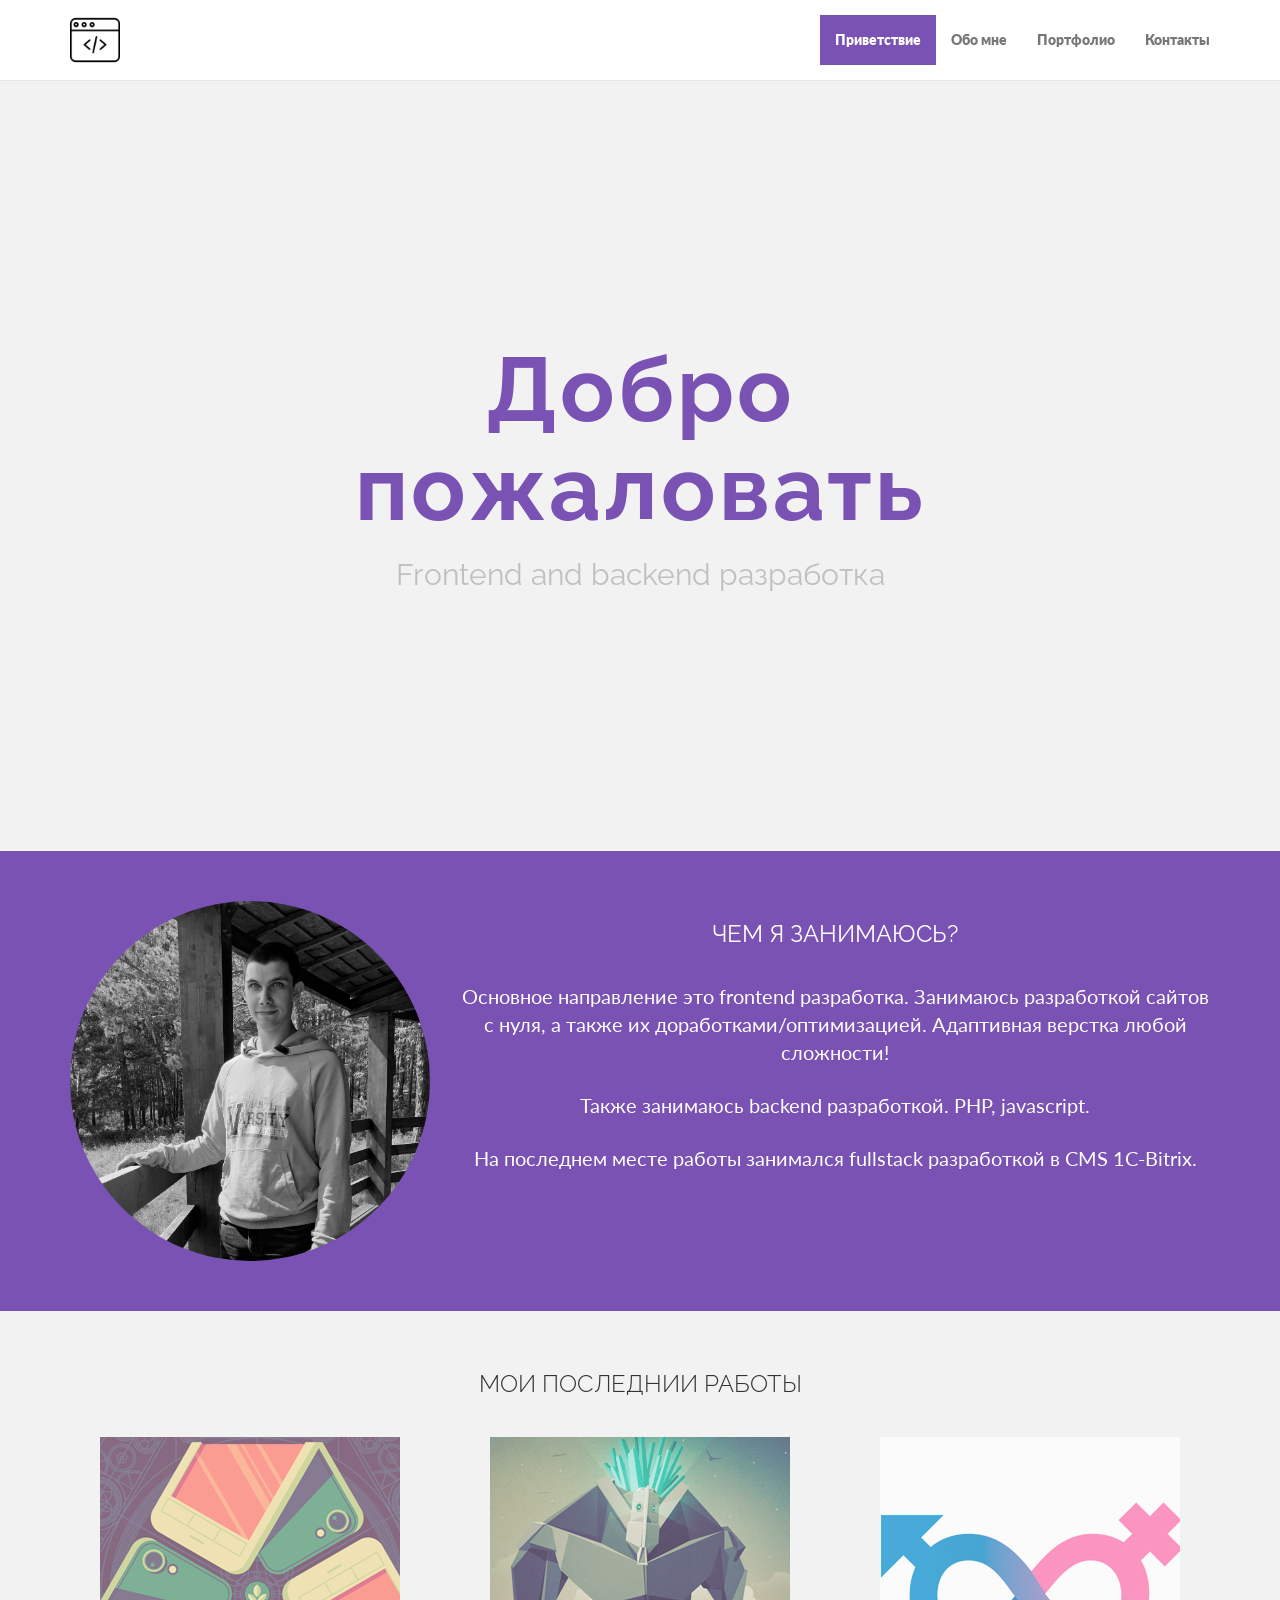
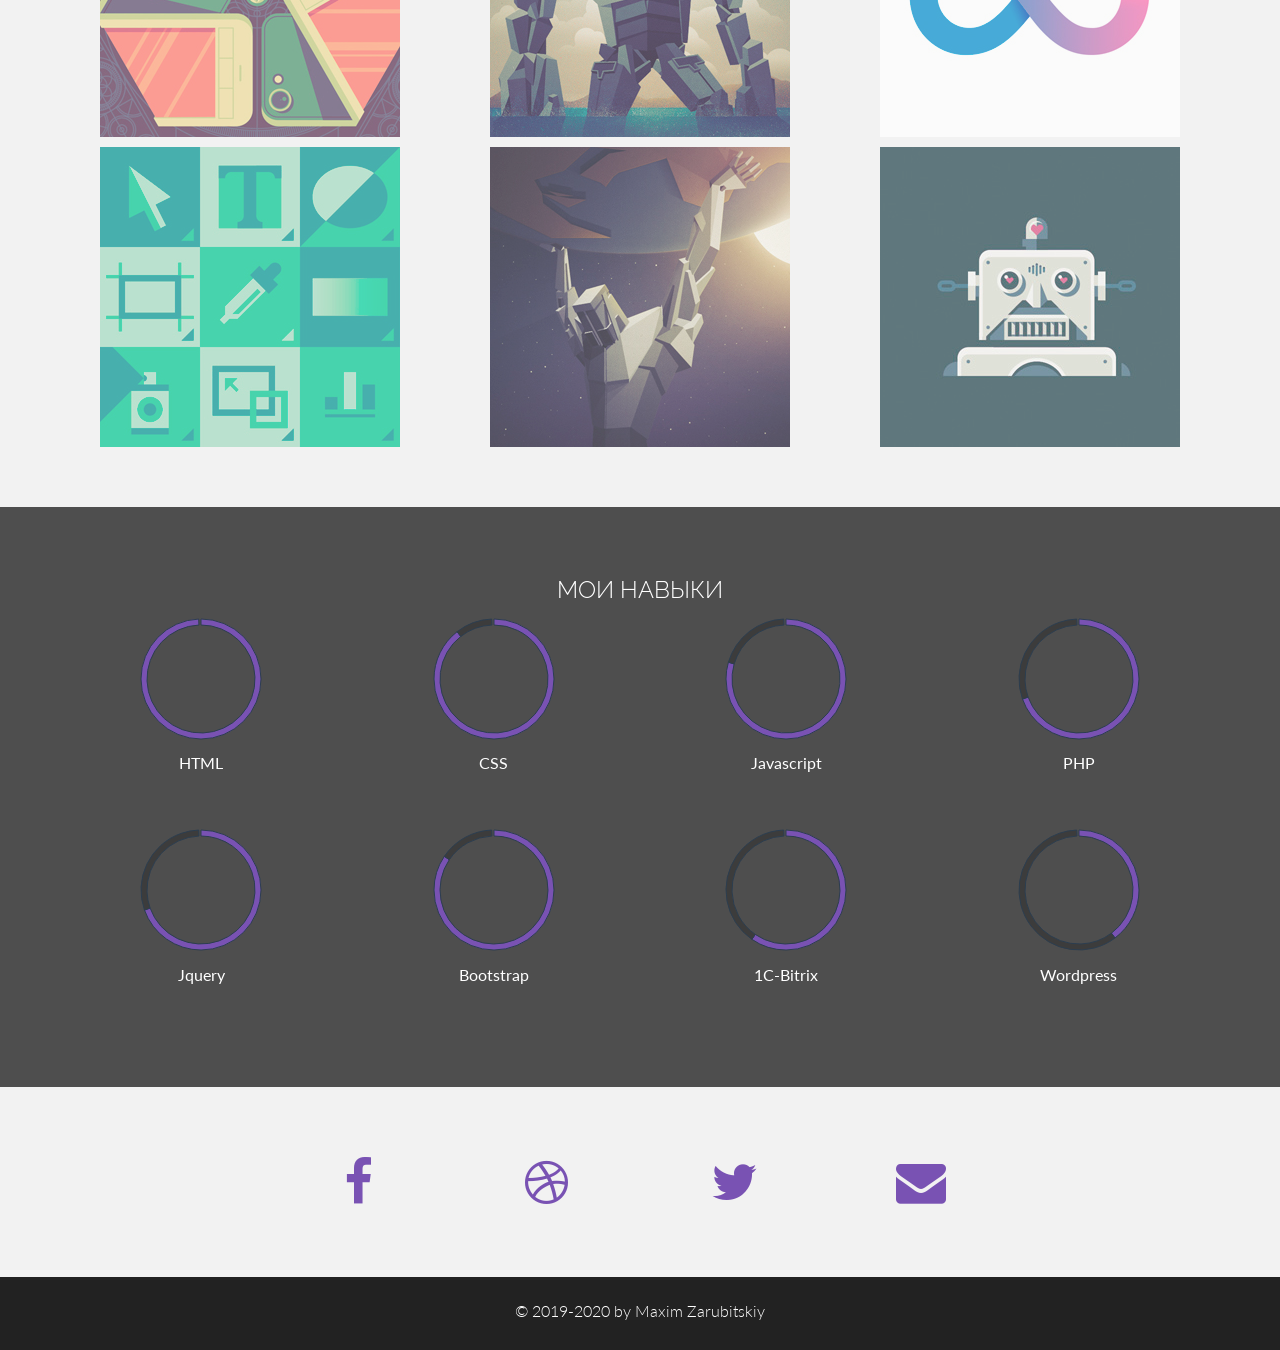
<file: index.html>
<!DOCTYPE html>
<html lang="ru">

<head>
  <meta charset="utf-8">
  <title>Портфолио Зарубицкого Максима</title>
  <meta content="width=device-width, initial-scale=1.0" name="viewport">
  <meta content="" name="keywords">
  <meta content="" name="description">

  <!-- Favicons -->
  <link href="img/favicon.png" rel="icon">

  <!-- Google Fonts -->
  <link href="https://fonts.googleapis.com/css?family=Lato:300,400,700,900|Raleway:400,300,700,900" rel="stylesheet">

  <!-- Bootstrap CSS File -->
  <link href="lib/bootstrap/css/bootstrap.min.css" rel="stylesheet">

  <!-- Libraries CSS Files -->
  <link href="lib/font-awesome/css/font-awesome.min.css" rel="stylesheet">

  <!-- Main Stylesheet File -->
  <link href="css/style.css" rel="stylesheet">

</head>

<body data-spy="scroll" data-offset="80" data-target="#thenavbar">

  <div id="thenavbar" class="navbar navbar-default navbar-fixed-top">
    <div class="container">
      <div class="navbar-header">
        <button type="button" class="navbar-toggle" data-toggle="collapse" data-target=".navbar-collapse">
          <span class="icon-bar"></span>
          <span class="icon-bar"></span>
          <span class="icon-bar"></span>
        </button>
        <a class="navbar-brand" href="#">
          <img src="img/logo.png" alt="Web Development">
        </a>
      </div>
      <div class="navbar-collapse collapse">
        <ul class="nav navbar-nav navbar-right">
          <li class="active"><a href="#hello" class="smoothscroll">Приветствие</a></li>
          <li><a href="#about_me" class="smoothscroll">Обо мне</a></li>
          <li><a href="#portfolio" class="smoothscroll">Портфолио</a></li>
          <li><a href="#contact" class="smoothscroll">Контакты</a></li>
        </ul>
      </div>
    </div>
  </div>

  <section id="hello">
    <div class="container">
      <div class="row">
        <div class="col-lg-8 col-lg-offset-2 centered">
          <h1>Добро пожаловать</h1>
          <h2>Frontend and backend разработка</h2>
        </div>
      </div>
    </div>
  </section>

  <section id="about_me">
    <div class="container">
      <div class="row">
        <div class="col-lg-4 centered photo">
          <img src="img/I.jpg" alt="Максим Зарубицкий">
        </div>
        <div class="col-lg-8 centered">
          <h3>ЧЕМ Я ЗАНИМАЮСЬ?</h3>
          <p>Основное направление это frontend разработка. Занимаюсь разработкой сайтов с нуля, а также их доработками/оптимизацией. Адаптивная верстка любой сложности!</p>
          <p>Также занимаюсь backend разработкой. PHP, javascript.</p>
          <p>На последнем месте работы занимался fullstack разработкой в CMS 1C-Bitrix.</p>
        </div>
      </div>
    </div>
  </section>

  <section id="portfolio">
    <div class="container">
      <div class="row centered mt grid">
        <h3>МОИ ПОСЛЕДНИИ РАБОТЫ</h3>
        <div class="mt"></div>
        <div class="col-lg-4 col-sm-6 item">
          <a href="#"><img src="img/01.jpg" alt=""></a>
        </div>
        <div class="col-lg-4 col-sm-6 item">
          <a href="#"><img src="img/02.jpg" alt=""></a>
        </div>
        <div class="col-lg-4 col-sm-6 item">
          <a href="#"><img src="img/03.jpg" alt=""></a>
        </div>
        <div class="col-lg-4 col-sm-6 item">
          <a href="#"><img src="img/04.jpg" alt=""></a>
        </div>
        <div class="col-lg-4 col-sm-6 item">
          <a href="#"><img src="img/05.jpg" alt=""></a>
        </div>
        <div class="col-lg-4 col-sm-6 item">
          <a href="#"><img src="img/06.jpg" alt=""></a>
        </div>
      </div>

      <!-- <div class="row mt centered">
        <div class="col-lg-7 col-lg-offset-1 mt">
          <p class="lead">Lorem Ipsum is simply dummy text of the printing and typesetting industry. Lorem Ipsum has
            been the industry's standard dummy text ever.</p>
        </div>

        <div class="col-lg-3 mt">
          <p><button type="button" class="btn btn-theme btn-lg">Email Me!</button></p>
        </div>
      </div> -->
    </div>
  </section>

  <section id="skills">
    <div class="container">
      <div class="row centered">
        <h3>МОИ НАВЫКИ</h3>
        <div class="col-lg-3 col-md-4 col-sm-6">
          <canvas id="html" height="130" width="130" alt="100%"></canvas>
          <p>HTML</p>
          <br>
        </div>
        <div class="col-lg-3 col-md-4 col-sm-6">
          <canvas id="css" height="130" width="130"></canvas>
          <p>CSS</p>
          <br>
        </div>
        <div class="col-lg-3 col-md-4 col-sm-6">
          <canvas id="javascript" height="130" width="130"></canvas>
          <p>Javascript</p>
          <br>
        </div>
        <div class="col-lg-3 col-md-4 col-sm-6">
          <canvas id="php" height="130" width="130"></canvas>
          <p>PHP</p>
          <br>
        </div>
        <div class="col-lg-3 col-md-4 col-sm-6">
          <canvas id="jquery" height="130" width="130"></canvas>
          <p>Jquery</p>
          <br>
        </div>
        <div class="col-lg-3 col-md-4 col-sm-6">
          <canvas id="bootstrap" height="130" width="130"></canvas>
          <p>Bootstrap</p>
          <br>
        </div>
        <div class="col-lg-3 col-md-4 col-sm-6">
          <canvas id="1c-bitrix" height="130" width="130"></canvas>
          <p>1C-Bitrix</p>
          <br>
        </div>
        <div class="col-lg-3 col-md-4 col-sm-6">
          <canvas id="wordpress" height="130" width="130"></canvas>
          <p>Wordpress</p>
          <br>
        </div>
      </div>
    </div>
  </section>

  <section id="contact">

    <div id="social">
      <div class="container">
        <div class="row centered">
          <div class="col-lg-8 col-lg-offset-2">
            <div class="col-md-3">
              <a href="#"><i class="fa fa-facebook"></i></a>
            </div>
            <div class="col-md-3">
              <a href="#"><i class="fa fa-dribbble"></i></a>
            </div>
            <div class="col-md-3">
              <a href="#"><i class="fa fa-twitter"></i></a>
            </div>
            <div class="col-md-3">
              <a href="#"><i class="fa fa-envelope"></i></a>
            </div>
          </div>
        </div>
      </div>
    </div>

    <!-- <div class="container">
      <div class="row">
        <div class="col-md-8 col-md-offset-2">
          <form class="contact-form php-mail-form" role="form" action="contactform/contactform.php" method="POST">

            <div class="form-group">
              <input type="name" name="name" class="form-control" id="contact-name" placeholder="Your Name"
                data-rule="minlen:4" data-msg="Please enter at least 4 chars">
              <div class="validate"></div>
            </div>
            <div class="form-group">
              <input type="email" name="email" class="form-control" id="contact-email" placeholder="Your Email"
                data-rule="email" data-msg="Please enter a valid email">
              <div class="validate"></div>
            </div>
            <div class="form-group">
              <input type="text" name="subject" class="form-control" id="contact-subject" placeholder="Subject"
                data-rule="minlen:4" data-msg="Please enter at least 8 chars of subject">
              <div class="validate"></div>
            </div>

            <div class="form-group">
              <textarea class="form-control" name="message" id="contact-message" placeholder="Your Message" rows="5"
                data-rule="required" data-msg="Please write something for us"></textarea>
              <div class="validate"></div>
            </div>

            <div class="loading"></div>
            <div class="error-message"></div>
            <div class="sent-message">Your message has been sent. Thank you!</div>

            <div class="form-send">
              <button type="submit" class="btn btn-large">Send Message</button>
            </div>

          </form>
        </div>
      </div>
    </div> -->

  </section>

  <div id="copyrights">
    <div class="container">
      <p>&copy; 2019-2020 by Maxim Zarubitskiy</p>
    </div>
  </div>

  <!-- JavaScript Libraries -->
  <script src="lib/jquery/jquery.min.js"></script>
  <script src="lib/bootstrap/js/bootstrap.min.js"></script>
  <script src="lib/php-mail-form/validate.js"></script>
  <script src="lib/easing/easing.min.js"></script>
  <script src="lib/chart/chart.js"></script>

  <!-- Template Main Javascript File -->
  <script src="js/main.js"></script>

</body>

</html>
</file>
<file: css/style.css>
body {
  background-color: #f2f2f2;
  font-family: "Lato";
  font-weight: 300;
  font-size: 16px;
  color: #555;
  -webkit-font-smoothing: antialiased;
  -webkit-overflow-scrolling: touch;
  margin-top: 70px;
}

/* Titles */

h1, h2, h3, h4, h5, h6 {
  font-family: "Raleway";
  font-weight: 300;
  color: #333;
}

/* Paragraph & Typographic */

p {
  line-height: 28px;
  margin-bottom: 25px;
}

.centered {
  text-align: center;
}

.mt {
  margin-top: 40px;
}

/* Links */

a {
  color: #f85c37;
  word-wrap: break-word;
  -webkit-transition: color 0.1s ease-in, background 0.1s ease-in;
  -moz-transition: color 0.1s ease-in, background 0.1s ease-in;
  -ms-transition: color 0.1s ease-in, background 0.1s ease-in;
  -o-transition: color 0.1s ease-in, background 0.1s ease-in;
  transition: color 0.1s ease-in, background 0.1s ease-in;
}

a:hover, a:focus {
  color: #7b7b7b;
  text-decoration: none;
  outline: 0;
}

a:before, a:after {
  -webkit-transition: color 0.1s ease-in, background 0.1s ease-in;
  -moz-transition: color 0.1s ease-in, background 0.1s ease-in;
  -ms-transition: color 0.1s ease-in, background 0.1s ease-in;
  -o-transition: color 0.1s ease-in, background 0.1s ease-in;
  transition: color 0.1s ease-in, background 0.1s ease-in;
}

/* Bootstrap Modifications */

hr {
  display: block;
  height: 1px;
  border: 0;
  border-top: 1px solid #ccc;
  margin: 1em 0;
  padding: 0;
}

.navbar {
  font-weight: 800;
  font-size: 14px;
  padding-top: 15px;
  padding-bottom: 15px;
  background-color: #ffffff;
}

.navbar-default .navbar-nav>.active>a, .navbar-default .navbar-nav>.active>a:hover, .navbar-default .navbar-nav>.active>a:focus {
  color: #ffffff;
  background-color: #7952b3;
}

.navbar-brand {
  font-size: 60px;
  padding-top: 0px;
  padding-bottom: 0px;
}

.navbar-brand img {
  max-width: 50px;
}

.btn-theme {
  color: #ffffff;
  background-color: #7952b3;
  border-color: transparent;
}

.btn {
  padding: 10px 30px;
  margin-bottom: 0;
  font-size: 18px;
  border: 5px solid transparent;
  border-radius: 0px;
}

.lead {
  letter-spacing: 1px;
}

/* WRAP SECTIONS */

/* hello */

#hello {
  width: 100%;
  padding-top: 250px;
  padding-bottom: 250px;
}

#hello h1 {
  font-size: 90px;
  font-weight: 700;
  letter-spacing: 3px;
  color: #7952b3;
}

@media (max-width: 768px) {
  #hello h1 {
    font-size: 60px;
  }
}

@media (max-width: 450px) {
  #hello h1 {
    font-size: 45px;
  }
}

#hello h2 {
  color: #c0c0c0;
  font-weight: 400;
}

/* About me */

#about_me {
  background-color: #7952b3;
  padding-top: 50px;
  padding-bottom: 50px;
  margin-bottom: 0px;
}

#about_me .photo img {
  border-radius: 50%;
  width: 100%;
}

#about_me h3 {
  color: white;
  font-weight: 400;
  margin-bottom: 35px;
}

#about_me p {
  color: white;
  font-weight: 400;
  font-size: 20px;
}

/* Portfolio me */

#portfolio .item {
  margin-bottom: 10px;
}

#portfolio img {
  max-width: 100%;
}

/* Skills */

#skills {
  background-color: #4e4e4e;
  padding-top: 50px;
  padding-bottom: 50px;
  margin-top: 50px;
}

#skills h3 {
  color: white;
}

#skills p {
  color: white;
  font-weight: 400;
}

/* Social Links */

#social {
  padding: 40px 0;
}

#social i {
  font-size: 50px;
  color: #7952b3;
}

#social .col-md-3:hover {
  background-color: #f5f5f5;
}

#social .col-md-3 {
  padding: 30px;
}

/* Footer */

#f {
  padding-top: 20px;
  background-color: #7952b3;
}

#f p {
  color: white;
  text-align: right;
  font-weight: 400;
}

/* Image Opacity */

.grid img {
  opacity: .7;
}

.grid img:hover {
  opacity: 1;
}

/* Contact Form */

.contact-form {
  padding-bottom: 40px;
}

.contact-form label {
   color: #999;
}

.contact-form input, .contact-form textarea {
  padding: 10px 12px;
  border-radius: 0;
  box-shadow: none;
  font-size: 14px;
  height: auto;
}

.contact-form .form-send {
  text-align: center;
}

.contact-form .form-send button  {
  background: #7952b3;
  border: 0;
  padding: 10px 30px;
  color: #fff;
  transition: 0.4s;
  cursor: pointer;
}

.contact-form .form-send button:hover {
  background: #78e0bb;
}

.contact-form .validate {
  display: none;
  color: red;
  margin: 0 0 15px 0;
  font-weight: 400;
  font-size: 13px;
}

.contact-form .loading {
  display: none;
  color: #555;
  background: #fff;
  text-align: center;
  padding: 15px;
  margin: 15px 0;
}

.contact-form .loading:before {
  content: "";
  display: inline-block;
  border-radius: 50%;
  width: 24px;
  height: 24px;
  border: 3px solid #18d26e;
  border-top-color: #eee;
  -webkit-animation: animate-loading 1s linear infinite;
  animation: animate-loading 1s linear infinite;
}

@-webkit-keyframes animate-loading {
  0% {
    -webkit-transform: rotate(0deg);
    transform: rotate(0deg);
  }

  100% {
    -webkit-transform: rotate(360deg);
    transform: rotate(360deg);
  }
}

@keyframes animate-loading {
  0% {
    -webkit-transform: rotate(0deg);
    transform: rotate(0deg);
  }

  100% {
    -webkit-transform: rotate(360deg);
    transform: rotate(360deg);
  }
}

.contact-form .error-message {
  display: none;
  color: #fff;
  background: #ed3c0d;
  text-align: center;
  padding: 15px;
  font-weight: 600;
  margin: 15px 0;
}

.contact-form .sent-message {
  display: none;
  color: #fff;
  background: #18d26e;
  text-align: center;
  padding: 15px;
  font-weight: 600;
  margin: 15px 0;
}

/* Copyrights */

#copyrights {
  background: #222222;
  padding: 20px 0;
  text-align: center;
}

#copyrights p {
  margin-bottom: 5px;
  color: #fff;
}

#copyrights a {
  color: #7952b3;
}

.credits {
  color: #999;
}
</file>
